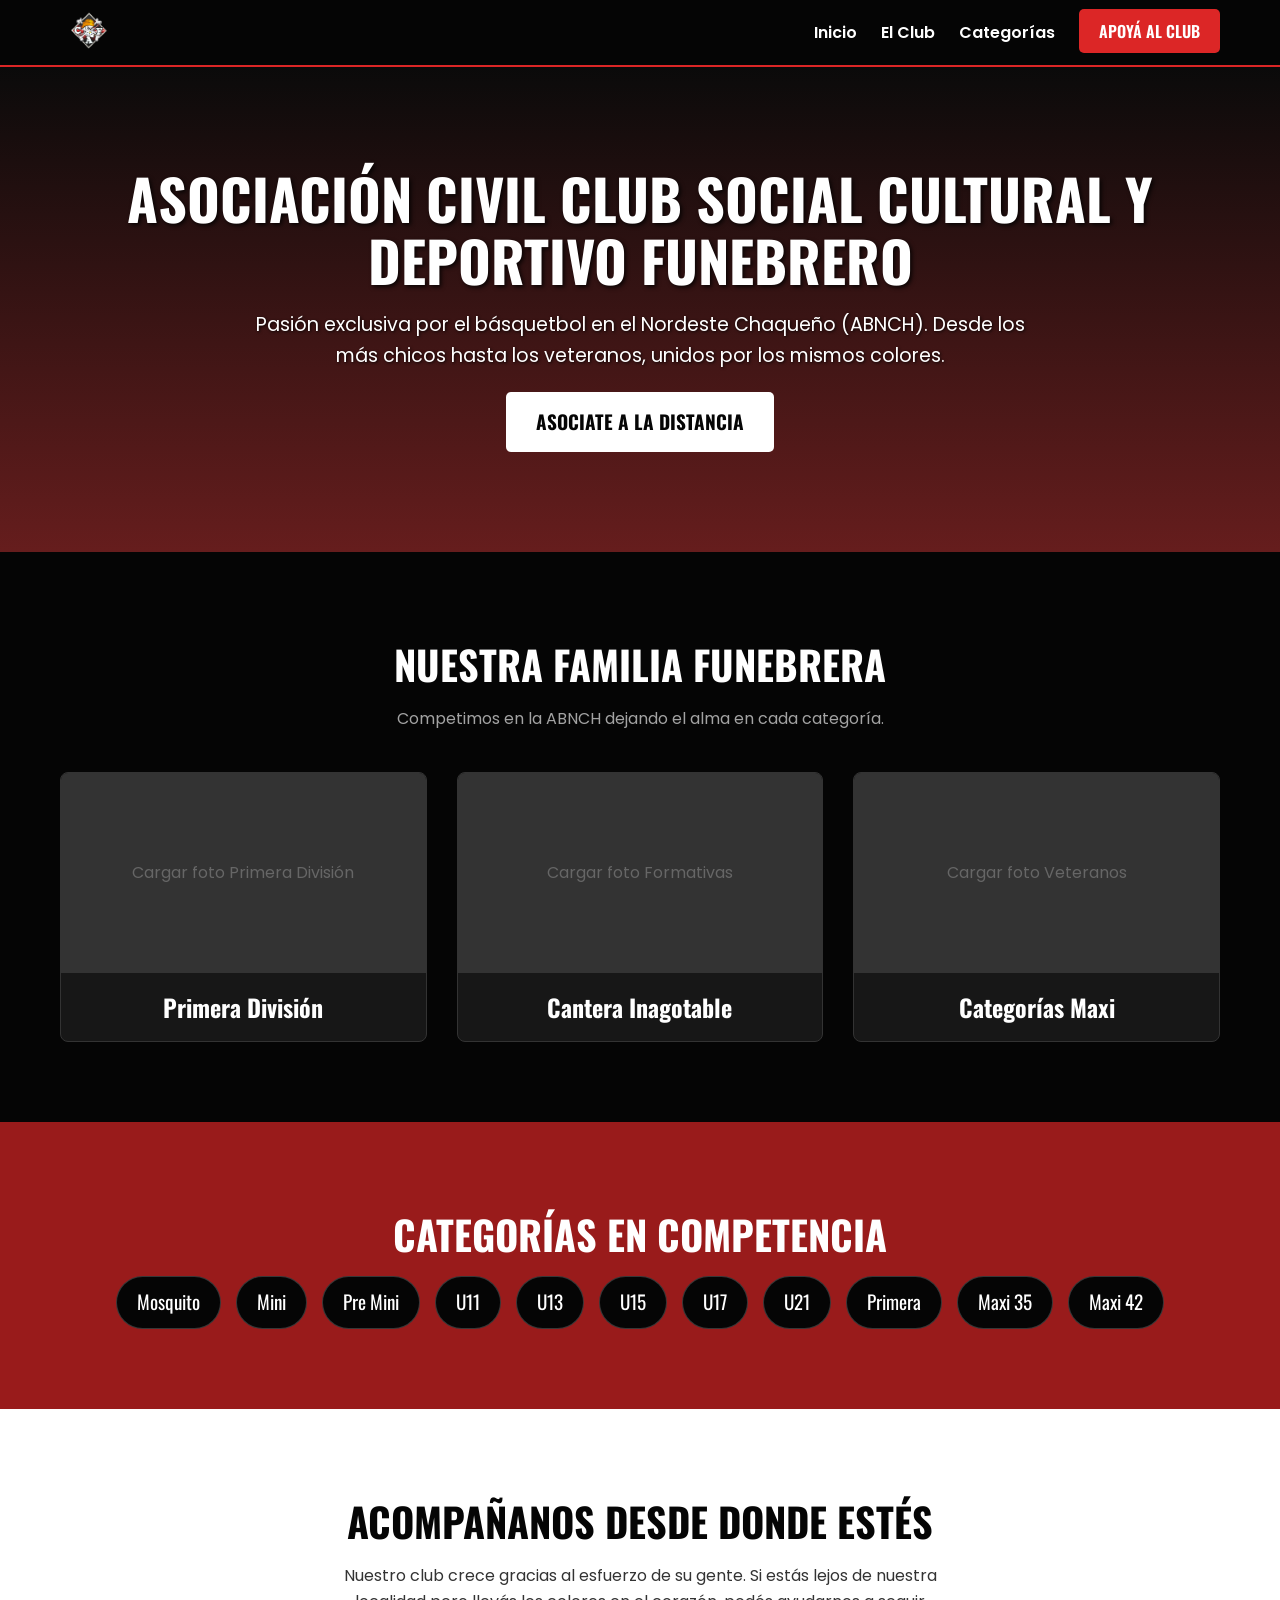
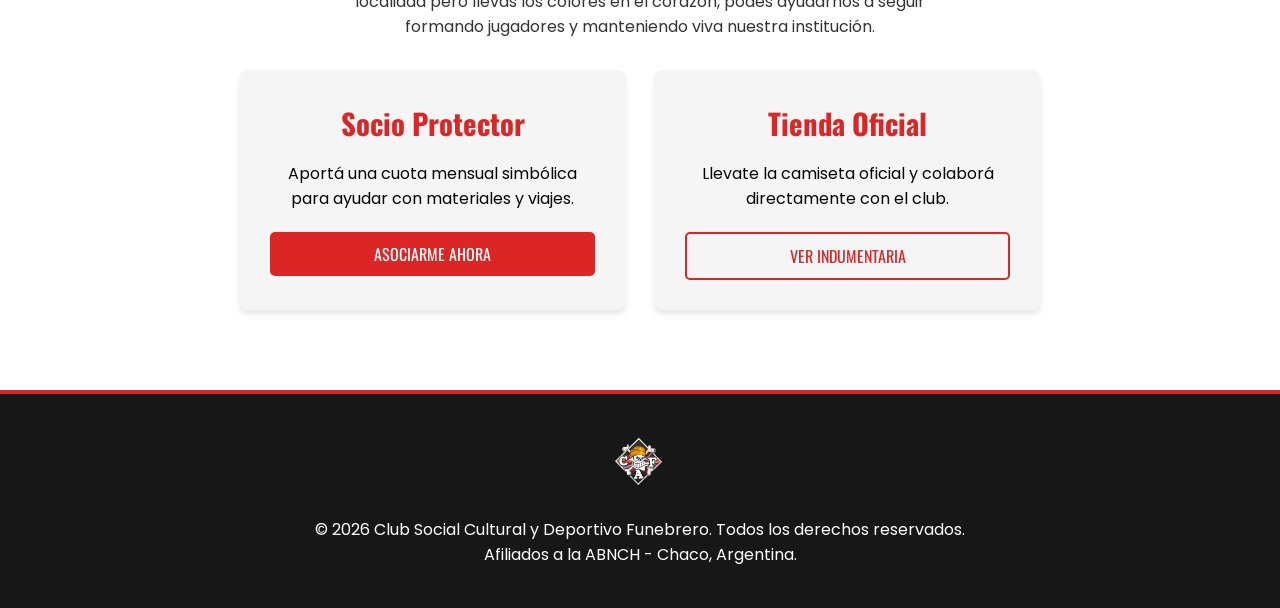
<file: public/index.html>
<!DOCTYPE html>
<html lang="es">
<head>
    <meta charset="UTF-8">
    <meta name="viewport" content="width=device-width, initial-scale=1.0">
    <title>Club Social Cultural y Deportivo Funebrero</title>
    <link rel="stylesheet" href="style.css">
    <link href="https://fonts.googleapis.com/css2?family=Oswald:wght@500;700&family=Poppins:wght@300;400;600&display=swap" rel="stylesheet">
</head>
<body>

    <!-- CABECERA -->
    <header class="header">
        <div class="container header-content">
            <img src="logo-funebrero.png" alt="Logo Funebrero" class="logo">
            <nav class="nav-links">
                <a href="#inicio">Inicio</a>
                <a href="#club">El Club</a>
                <a href="#categorias">Categorías</a>
                <a href="#colaborar" class="btn-primary">Apoyá al Club</a>
            </nav>
        </div>
    </header>

    <!-- SECCIÓN HERO -->
    <section id="inicio" class="hero">
        <div class="hero-overlay"></div>
        <div class="container hero-content">
            <h1>ASOCIACIÓN CIVIL CLUB SOCIAL CULTURAL Y DEPORTIVO FUNEBRERO</h1>
            <p>Pasión exclusiva por el básquetbol en el Nordeste Chaqueño (ABNCH). Desde los más chicos hasta los veteranos, unidos por los mismos colores.</p>
            <a href="#colaborar" class="btn-hero">Asociate a la Distancia</a>
        </div>
    </section>

    <!-- SECCIÓN EL CLUB Y PLANTELES -->
    <section id="club" class="section dark-section">
        <div class="container">
            <h2 class="section-title">Nuestra Familia Funebrera</h2>
            <p class="section-subtitle">Competimos en la ABNCH dejando el alma en cada categoría.</p>
            <div class="grid-gallery">
                <!-- Espacios listos para enlazar en imgbb.com más adelante -->
                <div class="gallery-card">
                    <div class="img-placeholder">Cargar foto Primera División</div>
                    <h3>Primera División</h3>
                </div>
                <div class="gallery-card">
                    <div class="img-placeholder">Cargar foto Formativas</div>
                    <h3>Cantera Inagotable</h3>
                </div>
                <div class="gallery-card">
                    <div class="img-placeholder">Cargar foto Veteranos</div>
                    <h3>Categorías Maxi</h3>
                </div>
            </div>
        </div>
    </section>

    <!-- SECCIÓN CATEGORÍAS Y TORNEOS -->
    <section id="categorias" class="section red-section">
        <div class="container">
            <h2 class="section-title text-white">Categorías en Competencia</h2>
            <div class="categories-list">
                <span class="cat-badge">Mosquito</span>
                <span class="cat-badge">Mini</span>
                <span class="cat-badge">Pre Mini</span>
                <span class="cat-badge">U11</span>
                <span class="cat-badge">U13</span>
                <span class="cat-badge">U15</span>
                <span class="cat-badge">U17</span>
                <span class="cat-badge">U21</span>
                <span class="cat-badge">Primera</span>
                <span class="cat-badge">Maxi 35</span>
                <span class="cat-badge">Maxi 42</span>
            </div>
        </div>
    </section>

    <!-- SECCIÓN DE COLABORACIÓN (SOCIO DISTANCIA) -->
    <section id="colaborar" class="section light-section">
        <div class="container text-center">
            <h2 class="section-title text-black">Acompañanos desde donde estés</h2>
            <p style="color: #333; max-width: 600px; margin: 0 auto 30px;">
                Nuestro club crece gracias al esfuerzo de su gente. Si estás lejos de nuestra localidad pero llevás los colores en el corazón, podés ayudarnos a seguir formando jugadores y manteniendo viva nuestra institución.
            </p>
            <div class="colaborar-options">
                <div class="colab-card">
                    <h3>Socio Protector</h3>
                    <p>Aportá una cuota mensual simbólica para ayudar con materiales y viajes.</p>
                    <button class="btn-primary" style="width: 100%;">Asociarme ahora</button>
                </div>
                <div class="colab-card">
                    <h3>Tienda Oficial</h3>
                    <p>Llevate la camiseta oficial y colaborá directamente con el club.</p>
                    <button class="btn-secondary" style="width: 100%;">Ver Indumentaria</button>
                </div>
            </div>
        </div>
    </section>

    <!-- FOOTER -->
    <footer class="footer">
        <div class="container">
            <img src="logo-funebrero.png" alt="Escudo Funebrero" style="width: 80px; margin-bottom: 15px;">
            <p>&copy; 2026 Club Social Cultural y Deportivo Funebrero. Todos los derechos reservados.</p>
            <p>Afiliados a la ABNCH - Chaco, Argentina.</p>
        </div>
    </footer>

</body>
</html>
</file>
<file: public/style.css>
/* VARIABLES DE COLORES DEL CLUB */
:root {
    --rojo-funebrero: #dc2626;
    --rojo-oscuro: #991b1b;
    --negro-funebrero: #050505;
    --gris-oscuro: #171717;
    --blanco: #ffffff;
    --font-titulos: 'Oswald', sans-serif;
    --font-textos: 'Poppins', sans-serif;
}

* {
    margin: 0;
    padding: 0;
    box-sizing: border-box;
}

html {
    scroll-behavior: smooth;
}

body {
    font-family: var(--font-textos);
    background-color: var(--negro-funebrero);
    color: var(--blanco);
    line-height: 1.6;
}

.container {
    max-width: 1200px;
    margin: 0 auto;
    padding: 0 20px;
}

/* HEADER */
.header {
    background-color: var(--negro-funebrero);
    border-bottom: 2px solid var(--rojo-funebrero);
    position: sticky;
    top: 0;
    z-index: 1000;
}

.header-content {
    display: flex;
    justify-content: space-between;
    align-items: center;
    padding: 10px 20px;
}

.logo {
    width: 60px;
    height: auto;
}

.nav-links a {
    color: var(--blanco);
    text-decoration: none;
    margin-left: 20px;
    font-weight: 600;
    transition: color 0.3s;
}

.nav-links a:hover {
    color: var(--rojo-funebrero);
}

/* BOTONES */
.btn-primary {
    background-color: var(--rojo-funebrero);
    color: var(--blanco);
    padding: 10px 20px;
    border: none;
    border-radius: 5px;
    text-transform: uppercase;
    font-family: var(--font-titulos);
    font-size: 1rem;
    cursor: pointer;
    text-decoration: none;
    transition: background 0.3s;
}

.btn-primary:hover {
    background-color: var(--rojo-oscuro);
}

.btn-secondary {
    background-color: transparent;
    color: var(--rojo-funebrero);
    padding: 10px 20px;
    border: 2px solid var(--rojo-funebrero);
    border-radius: 5px;
    text-transform: uppercase;
    font-family: var(--font-titulos);
    font-size: 1rem;
    cursor: pointer;
    transition: all 0.3s;
}

.btn-secondary:hover {
    background-color: var(--rojo-funebrero);
    color: var(--blanco);
}

.btn-hero {
    display: inline-block;
    background-color: var(--blanco);
    color: var(--negro-funebrero);
    padding: 15px 30px;
    font-family: var(--font-titulos);
    font-size: 1.2rem;
    text-transform: uppercase;
    text-decoration: none;
    border-radius: 5px;
    margin-top: 20px;
    font-weight: bold;
    transition: transform 0.3s;
}

.btn-hero:hover {
    transform: scale(1.05);
}

/* HERO SECTION */
.hero {
    position: relative;
    background-color: var(--gris-oscuro);
    /* Aquí luego pondremos una imagen de fondo subida a imgbb */
    background-size: cover;
    background-position: center;
    padding: 100px 0;
    text-align: center;
}

.hero-overlay {
    position: absolute;
    top: 0;
    left: 0;
    width: 100%;
    height: 100%;
    background: linear-gradient(rgba(5,5,5,0.7), rgba(220, 38, 38, 0.4));
}

.hero-content {
    position: relative;
    z-index: 10;
}

.hero h1 {
    font-family: var(--font-titulos);
    font-size: 3.5rem;
    line-height: 1.1;
    margin-bottom: 20px;
    text-shadow: 2px 2px 4px rgba(0,0,0,0.8);
}

.hero p {
    font-size: 1.2rem;
    max-width: 800px;
    margin: 0 auto;
    text-shadow: 1px 1px 3px rgba(0,0,0,0.8);
}

/* SECCIONES GLOBALES */
.section {
    padding: 80px 0;
}

.section-title {
    font-family: var(--font-titulos);
    font-size: 2.5rem;
    text-align: center;
    margin-bottom: 10px;
    text-transform: uppercase;
}

.section-subtitle {
    text-align: center;
    color: #a3a3a3;
    margin-bottom: 40px;
}

.dark-section { background-color: var(--negro-funebrero); }
.red-section { background-color: var(--rojo-oscuro); }
.light-section { background-color: var(--blanco); }
.text-white { color: var(--blanco); }
.text-black { color: var(--negro-funebrero); }
.text-center { text-align: center; }

/* GALERÍA DE PLANTELES */
.grid-gallery {
    display: grid;
    grid-template-columns: repeat(auto-fit, minmax(300px, 1fr));
    gap: 30px;
}

.gallery-card {
    background-color: var(--gris-oscuro);
    border: 1px solid #333;
    border-radius: 8px;
    overflow: hidden;
    text-align: center;
    padding-bottom: 15px;
}

.img-placeholder {
    width: 100%;
    height: 200px;
    background-color: #333;
    display: flex;
    align-items: center;
    justify-content: center;
    color: #666;
    margin-bottom: 15px;
}

.gallery-card h3 {
    font-family: var(--font-titulos);
    font-size: 1.5rem;
}

/* BADGES DE CATEGORÍAS */
.categories-list {
    display: flex;
    flex-wrap: wrap;
    justify-content: center;
    gap: 15px;
}

.cat-badge {
    background-color: var(--negro-funebrero);
    color: var(--blanco);
    padding: 10px 20px;
    border-radius: 30px;
    font-family: var(--font-titulos);
    font-size: 1.2rem;
    border: 1px solid rgba(255,255,255,0.2);
}

/* COLABORAR (SOCIOS DISTANCIA) */
.colaborar-options {
    display: grid;
    grid-template-columns: repeat(auto-fit, minmax(250px, 1fr));
    gap: 30px;
    max-width: 800px;
    margin: 0 auto;
}

.colab-card {
    background-color: #f5f5f5;
    padding: 30px;
    border-radius: 8px;
    box-shadow: 0 4px 6px rgba(0,0,0,0.1);
    color: var(--negro-funebrero);
}

.colab-card h3 {
    font-family: var(--font-titulos);
    font-size: 1.8rem;
    margin-bottom: 15px;
    color: var(--rojo-funebrero);
}

.colab-card p {
    margin-bottom: 20px;
}

/* FOOTER */
.footer {
    background-color: var(--gris-oscuro);
    padding: 40px 0;
    text-align: center;
    border-top: 4px solid var(--rojo-funebrero);
}
</file>
